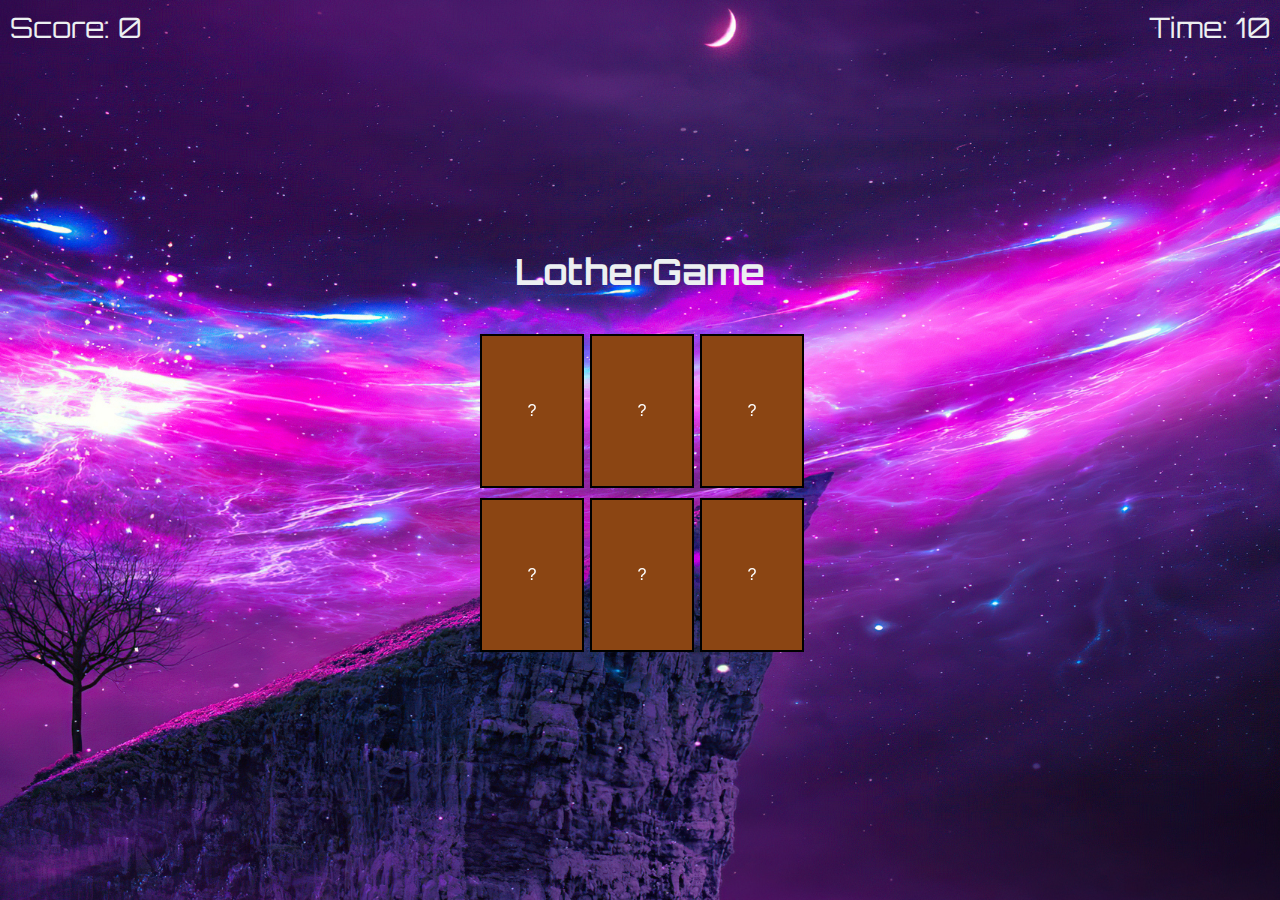
<file: index.html>
<!DOCTYPE html>
<html lang="en">
<head>
  <meta charset="UTF-8">
  <meta name="viewport" content="width=device-width, initial-scale=1.0">
  <link href="https://fonts.googleapis.com/css2?family=Orbitron:wght@700&display=swap" rel="stylesheet">
  <link rel="stylesheet" href="style.css">
</head>


<div id="game-container">
  <div id="score-container">
    <div id="score">Score: 0</div>
  </div>
  <div id="timer-container">
    <div id="timer">Time: 10</div>
  </div>
  <div id="game-title">LotherGame</div>
    <div id="game-wrapper">
  <div id="game-board"></div>
  <div id="win-message">Hai vinto! Clicca per una nuova partita.</div>
    </div>
</div>


<script src="script.js"></script>


</body>
</html>
</file>
<file: style.css>
body {
    display: flex;
    align-items: center;
    justify-content: center;
    flex-direction: column;
    height: 100vh;
    margin: 0;
    background-color: #2c3e50; /* colore di sfondo */
    color: #ecf0f1; /* colore del testo */
    font-family: 'Arial', sans-serif;
    position: relative;
    background-image: url(./img/12.jpg);
    background-repeat:no-repeat;
    background-size: cover;

  }

  #game-container {
    text-align: center;
  }

  #game-title {
    font-size: 36px;
    font-family: 'Orbitron', sans-serif;
    font-weight: bold;
    margin-bottom: 20px;
  }

  #timer-container,
  #score-container {
    position: absolute;
    font-size: 28px;
    font-family: 'Orbitron', sans-serif;
  }

  #timer-container {
    top: 10px;
    right: 10px;
  }

  #score-container {
    top: 10px;
    left: 10px;
  }
  #game-wrapper{
    display: flex;
    flex-direction: column;
    align-items: center;

  }

  #game-board {
    display: grid;
    grid-template-columns: repeat(3, 100px);
    gap: 10px;
    margin-top: 20px;
  }


  .card {
    width: 100px;
    height: 150px;
    display: flex;
    align-items: center;
    justify-content: center;
    font-size: 20px;
    cursor: pointer;
    position: relative;
    perspective: 1000px;
    border: 2px solid #000; /* bordo nero */
  }

  .card .inner {
    width: 100%;
    height: 100%;
    transform-style: preserve-3d;
    transition: transform 0.5s;
  }

  .card .front,
  .card .back {
    position: absolute;
    width: 100%;
    height: 100%;
    display: flex;
    align-items: center;
    justify-content: center;
    backface-visibility: hidden;
    color: #fff;
    font-size: 16px;
  }

  .card .front {
    background-color: #8B4513; /* mantenere il colore marrone */
  }

  .card .back {
    background-color: #000;
    display: none;
  }

  .card.flipped .inner {
    transform: rotateY(180deg);
  }

  .card.flipped .back {
    display: flex;
  }

  .card.clicked .front {
    color: black; /* Cambia il colore del punto ? a nero */
  }

  #win-message {
    margin-top: 20px;
    padding: 15px 20px;
    background-color: #020c12; /* colore di sfondo del messaggio di vittoria */
    color: #fff;
    cursor: pointer;
    display: none;
    font-size: 20px;
    border: none;
    border-radius: 10px;
    transition:all 0.2s ease ;
  }

  #win-message:hover {
    background-color: #026434; /* colore di sfondo del messaggio di vittoria (hover) */
  }
</file>
